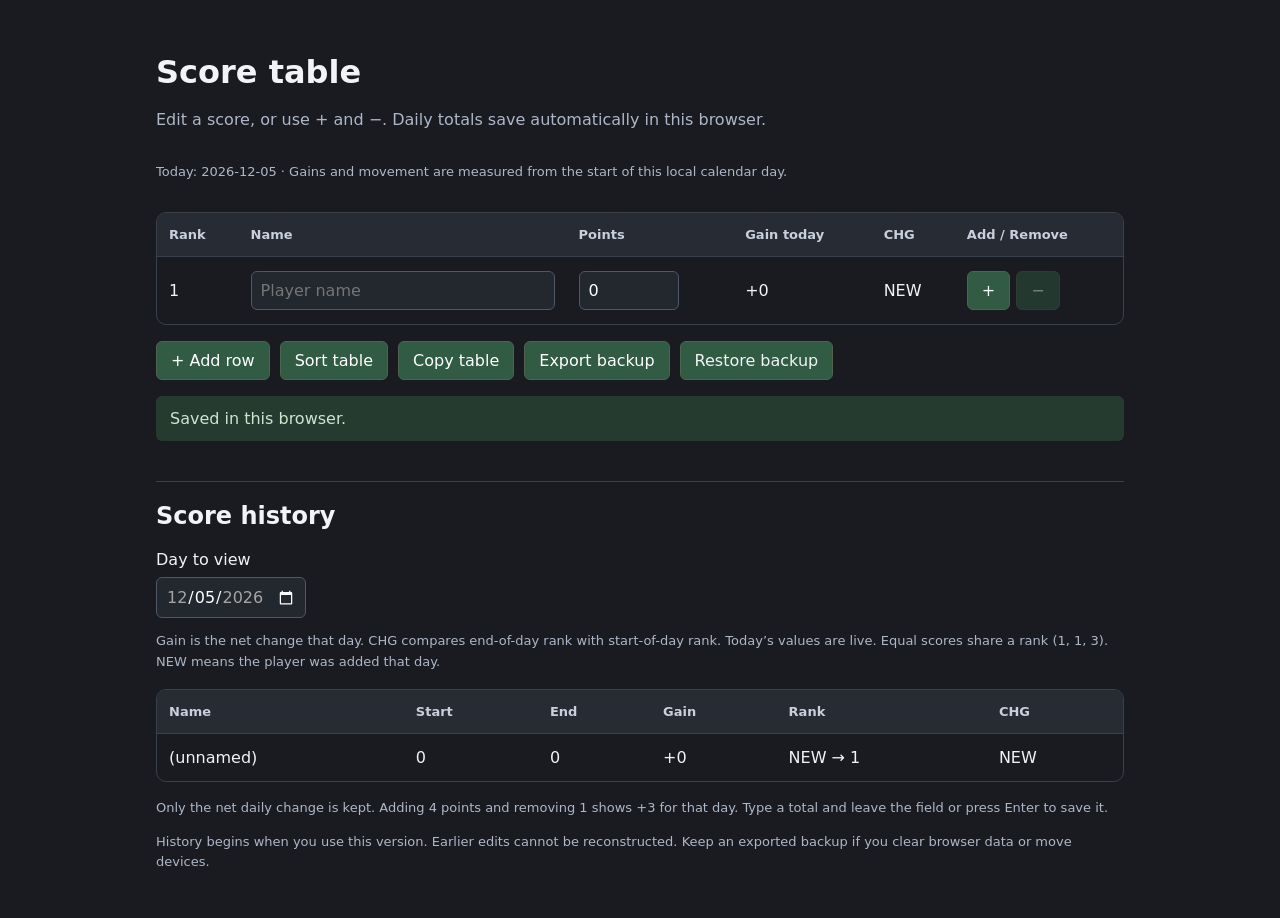
<file: format.html>
<!DOCTYPE html>
<html lang="en">
<head>
    <meta charset="UTF-8">
    <meta name="viewport" content="width=device-width, initial-scale=1">
    <title>Score table</title>
    <link rel="stylesheet" href="./css/format.css">
    <script src="./js/format.js" defer></script>
</head>
<body class="content">
<h1>Score table</h1>
<p>Edit a score, or use + and −. Daily totals save automatically in this browser.</p>
<p id="dayInfo" class="help"></p>
<div class="table-wrapper">
    <table>
        <thead><tr><th scope="col">Rank</th><th scope="col">Name</th><th scope="col">Points</th><th scope="col">Gain today</th><th scope="col">CHG</th><th scope="col">Add / Remove</th></tr></thead>
        <tbody id="tableData"></tbody>
    </table>
</div>
<div class="actions">
    <button id="addRow" type="button">+ Add row</button>
    <button id="sortTable" type="button">Sort table</button>
    <button id="copyTable" type="button">Copy table</button>
    <button id="exportData" type="button">Export backup</button>
    <label class="file-button">Restore backup<input type="file" id="importData" accept="application/json,.json"></label>
</div>
<p id="message" class="message" role="status" aria-live="polite" hidden></p>
<div id="copyFallback" hidden><label for="copyOutput">Select and copy this table:</label><textarea id="copyOutput" rows="10" readonly></textarea></div>
<section class="history-section">
    <h2>Score history</h2>
    <label for="historyDate">Day to view</label>
    <input type="date" id="historyDate">
    <p class="help">Gain is the net change that day. CHG compares end-of-day rank with start-of-day rank. Today’s values are live. Equal scores share a rank (1, 1, 3). NEW means the player was added that day.</p>
    <div class="table-wrapper"><table><thead><tr><th>Name</th><th>Start</th><th>End</th><th>Gain</th><th>Rank</th><th>CHG</th></tr></thead><tbody id="dailyHistory"></tbody></table></div>
    <p class="help">Only the net daily change is kept. Adding 4 points and removing 1 shows +3 for that day. Type a total and leave the field or press Enter to save it.</p>
    <p class="help">History begins when you use this version. Earlier edits cannot be reconstructed. Keep an exported backup if you clear browser data or move devices.</p>
</section>
</body>
</html>
</file>
<file: css/format.css>
* {
    box-sizing: border-box;
}

body {
    margin: 0;
    padding: 32px 16px;
    background: #191b20;
    color: #f1f3f7;
    font-family: system-ui, sans-serif;
}

.content {
    display: flex;
    flex-direction: column;
    width: 100%;
    max-width: 720px;
    margin: auto;
    align-items: stretch;
}

h1 {
    margin-bottom: 0;
}

p {
    color: #aeb7c7;
    line-height: 1.6;
}

.table-wrapper {
    width: 100%;
    overflow-x: auto;
    margin: 16px 0;
    border: 1px solid #3a414d;
    border-radius: 10px;
}

table {
    border-collapse: collapse;
    width: 100%;
}

th, td {
    padding: 14px 12px;
    text-align: left;
    border-bottom: 1px solid #3a414d;
}

tr:last-child td {
    border-bottom: none;
}

th {
    background: #272b33;
    font-size: 13px;
    color: #c8d0dd;
}

input, button {
    font: inherit;
}

input {
    width: 100%;
    min-width: 90px;
    padding: 9px;
    border: 1px solid #4e5868;
    border-radius: 6px;
    background: #23272e;
    color: white;
}

.points-input {
    width: 100px;
    min-width: 70px;
}

.actions{
    display: flex;
    flex-direction: row;
    justify-content: center;
    gap: 30px;
}

button {
    cursor: pointer;
    border: 1px solid #506252;
    border-radius: 6px;
    padding: 9px 14px;
    background: #315b43;
    color: white;
}

button:hover {
    background: #407655;
}

button:disabled {
    opacity: .45;
    cursor: not-allowed;
}

input:focus-visible, button:focus-visible {
    outline: 2px solid #b7d3a9;
    outline-offset: 3px;
}

.add_remove {
    white-space: nowrap;
}

.add_remove button {
    min-width: 40px;
    margin-right: 6px;
}

.add_remove button:last-child {
    margin-right: 0;
}

#addRow {
    align-self: flex-start;
}

.message {
    padding: 10px 14px;
    border-radius: 6px;
    background: #263b30;
    color: #cee5cf;
}

.message.error {
    background: #4b3030;
    color: #ffd5d5;
}

@media (max-width: 480px) {
    th, td {
        padding: 10px 6px;
    }

    .points-input {
        width: 75px;
    }

    .add_remove button {
        padding: 8px;
        min-width: 32px;
    }
}

/* History and ranking additions; keep the original table style. */
.content { max-width: 1000px; }
.actions { gap: 10px; flex-wrap: wrap; justify-content: flex-start; }
.help { font-size: 13px; }
.rank, .gain, .movement { white-space: nowrap; font-variant-numeric: tabular-nums; }
.up { color: #a7e7b3; }
.down { color: #ffb1ad; }
.history-section { margin-top: 24px; border-top: 1px solid #3a414d; }
#historyDate { display: block; width: auto; margin-top: 8px; color-scheme: dark; }
textarea { display: block; width: 100%; margin-top: 10px; padding: 12px; background: #23272e; color: white; border: 1px solid #4e5868; border-radius: 6px; resize: vertical; }
.file-button { display: inline-flex; align-items: center; padding: 9px 14px; border: 1px solid #506252; border-radius: 6px; background: #315b43; cursor: pointer; }
.file-button input { width: 1px; min-width: 0; height: 1px; opacity: 0; position: absolute; }
.file-button:focus-within { outline: 2px solid #b7d3a9; outline-offset: 3px; }
.file-button:hover { background: #407655; }
</file>
